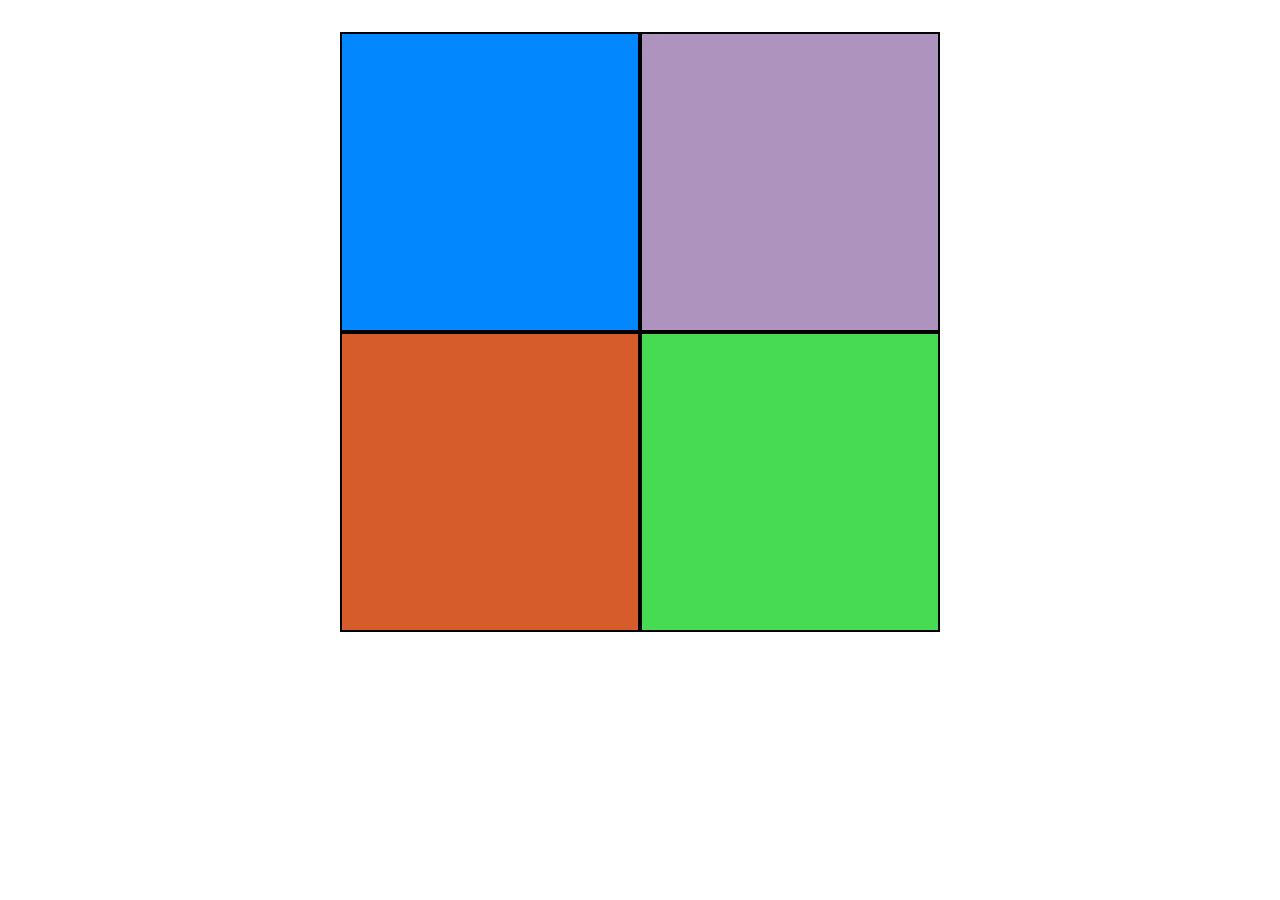
<file: java scripts2/index.html>
<!DOCTYPE html>
<html lang="en">

<head>
  <meta charset="UTF-8" />
  <meta name="viewport" content="width=device-width, initial-scale=1.0" />
  <title>Document</title>
  <script src="style.js" defer></script>
  <link rel="stylesheet" href="style.css" />
</head>

<body>
  <div class="container">

    <div id="box" class="box"></div>
    <div id="box-1" class="box"></div>
    <div id="box-2" class="box"></div>
    <div id="box-3" class="box"></div>
  </div>

</body>

</html>
</file>
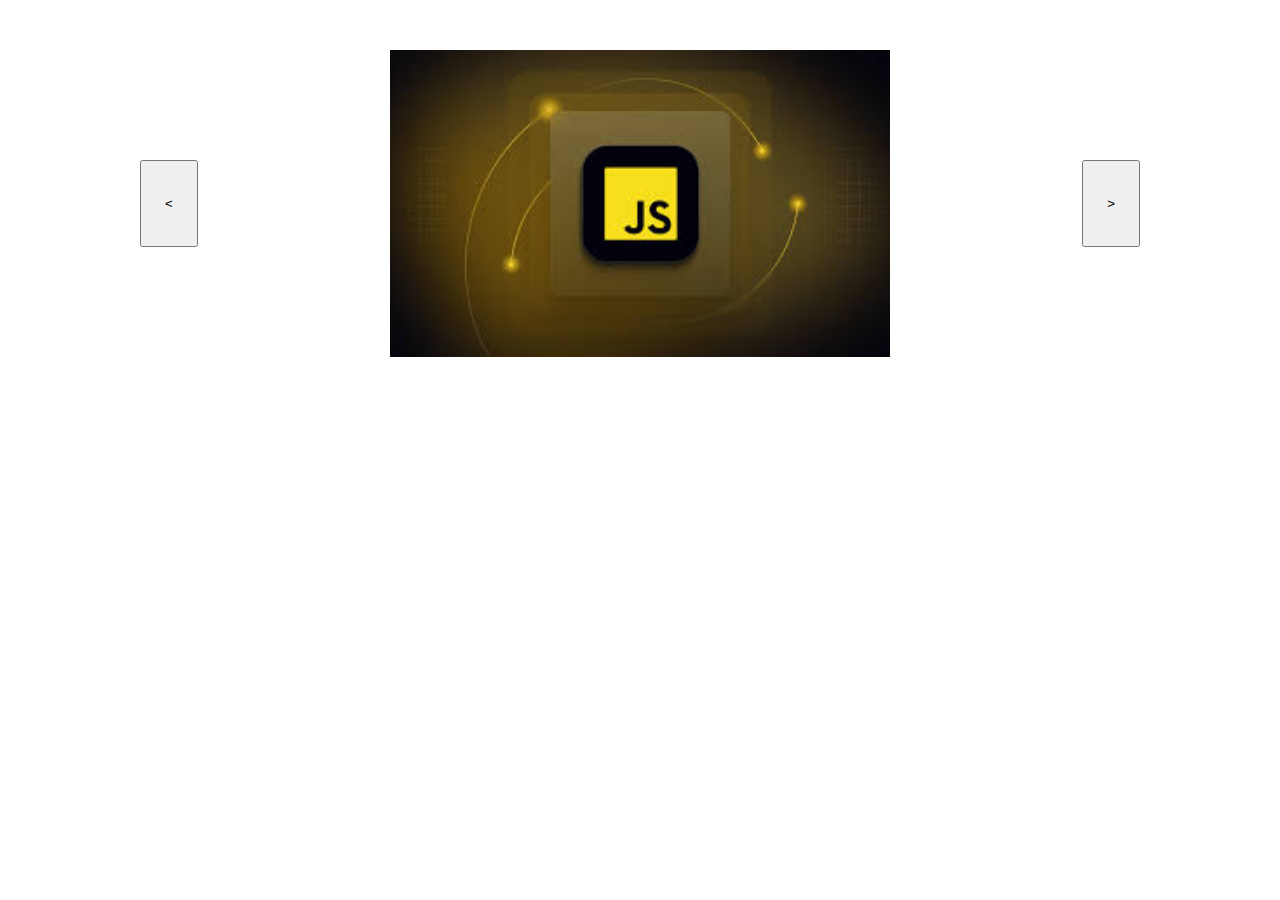
<file: java scripts5/index.html>
<!DOCTYPE html>
<html lang="en">
<head>
    <meta charset="UTF-8">
    <meta http-equiv="X-UA-Compatible" content="IE=edge">
    <meta name="viewport" content="width=device-width, initial-scale=1.0">
    <title>Document</title>
    <script src="style.js" defer></script>
    <link rel="stylesheet" href="style.css">
</head>
<body>
    <div class="body">
    <button onclick="left()" class="btn"> < </button>
    <img id="image" src="./image/js.jpg" alt="">
    
    <button onclick="right()" class="btn"> > </button>
</div>
</body>
</html>
</file>
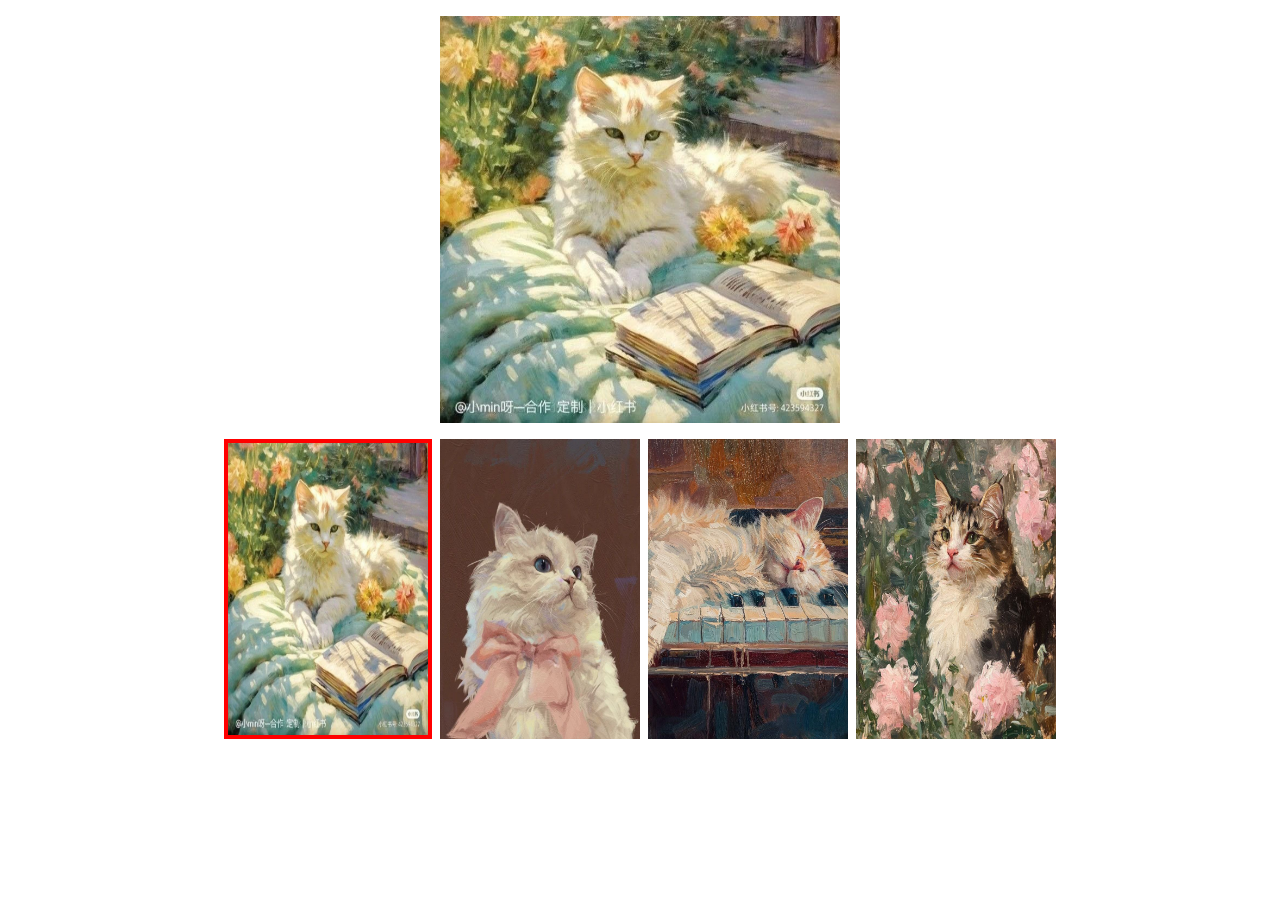
<file: java scripts6/index.html>
<!DOCTYPE html>
<html lang="en">
<head>
    <meta charset="UTF-8">
    <meta http-equiv="X-UA-Compatible" content="IE=edge">
    <meta name="viewport" content="width=device-width, initial-scale=1.0">
    <title>Document</title>
    <link rel="stylesheet" href="style.css">
    <script src="style.js" defer></script>
</head>
<body>
    <img id="main-image" class="harchi" src="./images/1.jpg" alt="" />

    <div class="container">
      <img
        onclick="clickHandler(this)"
        class="selected-image"
        src="./images/1.jpg"
        alt=""
      />
      <img onclick="clickHandler(this)" src="./images/2.jpg" alt="" />
      <img onclick="clickHandler(this)" src="./images/3.jpg" alt="" />
      <img onclick="clickHandler(this)" src="./images/4.jpg" alt="" />
    </div>
</body>
</html>
</file>
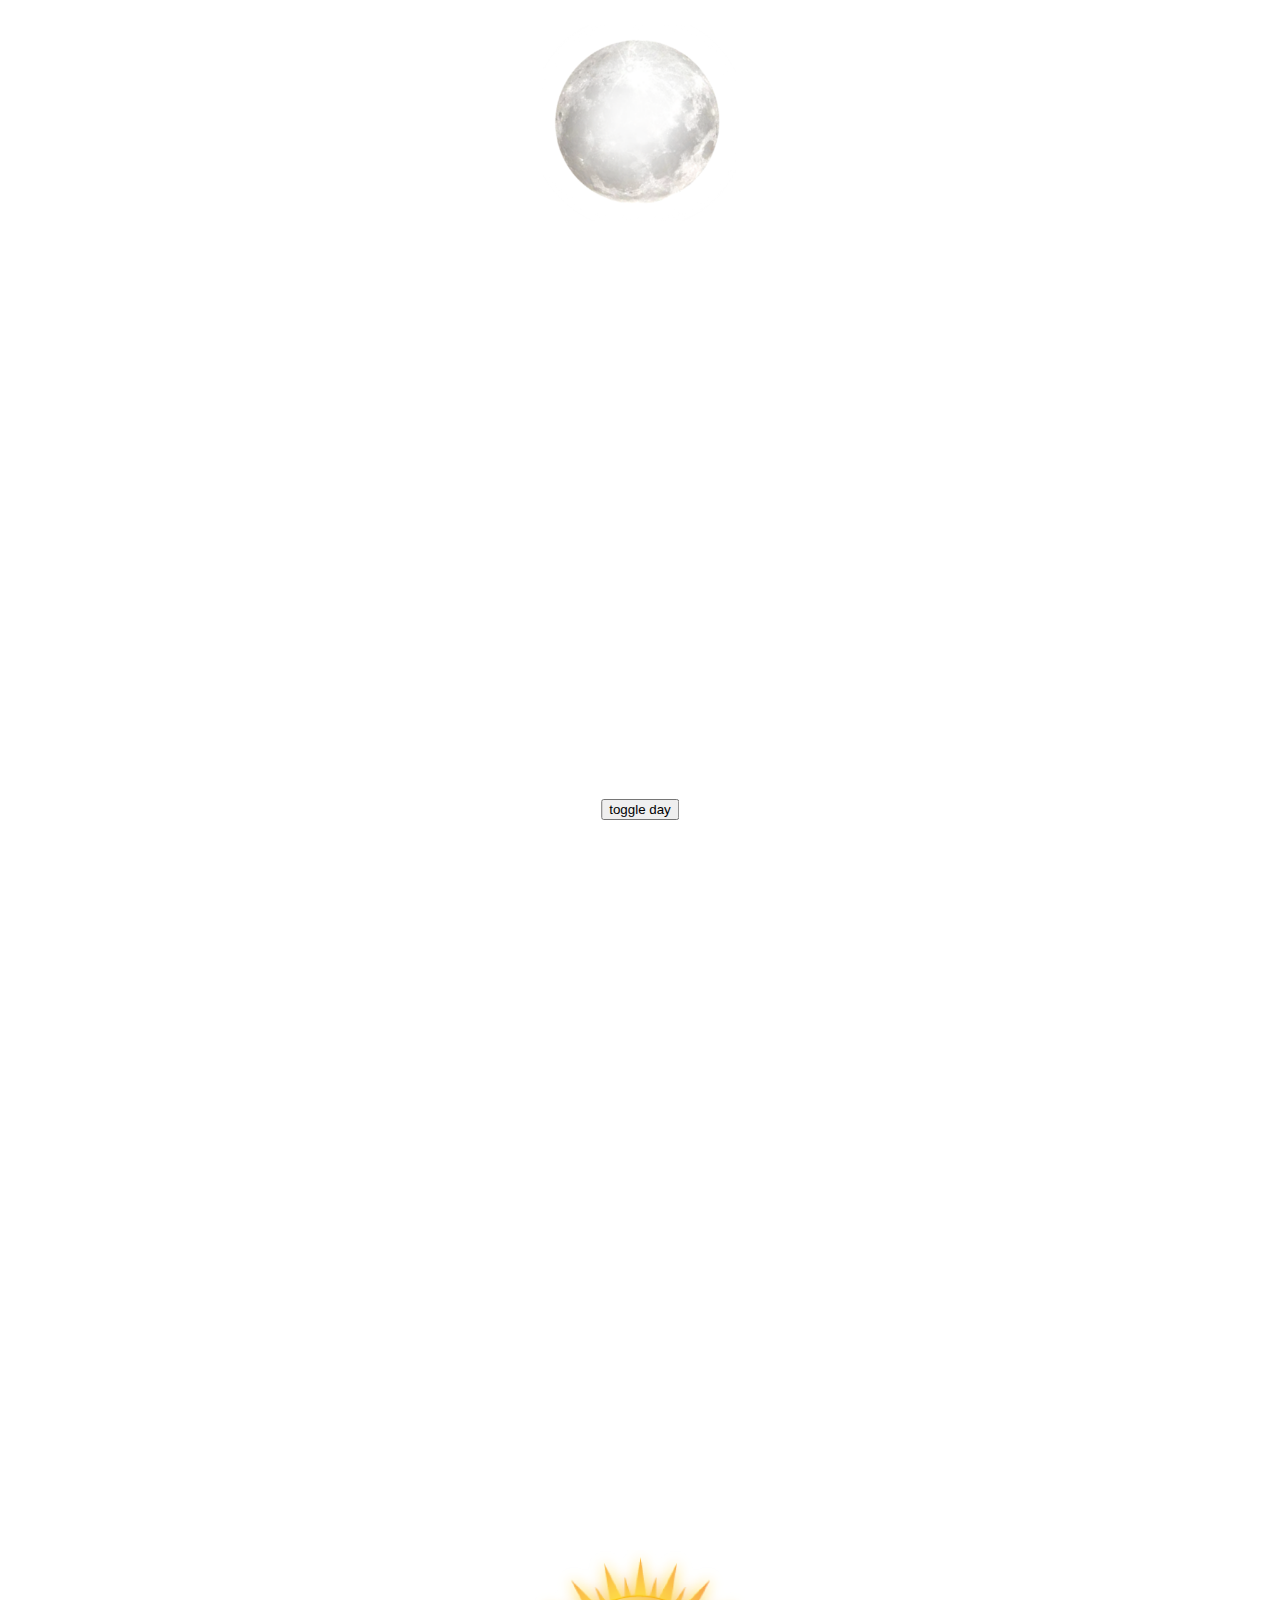
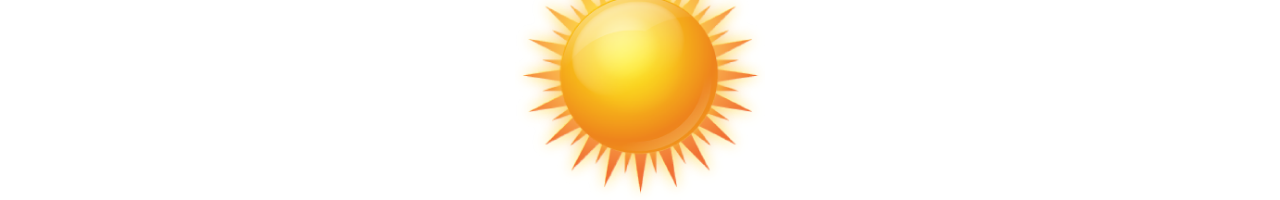
<file: java scripts7/index.html>
<!DOCTYPE html>
<html lang="en">
<head>
    <meta charset="UTF-8">
    <meta http-equiv="X-UA-Compatible" content="IE=edge">
    <meta name="viewport" content="width=device-width, initial-scale=1.0">
    <title>Document</title>
    <link rel="stylesheet" href="style.css">
    <script src="style.js" defer></script>
</head>
<body>
    <div class="container">
        <img class="moon" src="./image/moon.png" alt="" />
        <img class="sun" src="./image/sun.png" alt="" />
      </div>
  
      <button>toggle day</button>
</body>
</html>
</file>
<file: java scripts2/style.css>
.container {
  max-width: 600px;
  margin: 2rem auto;
  display: grid;
  grid-template-columns: 1fr 1fr;

}

.box {
  border: 2px solid black;
  aspect-ratio: 1/1;

}
</file>
<file: java scripts5/style.css>
.body{
    max-width: 1000px;
    margin: 50px auto;
    display: flex;
    justify-content: space-between;
}

.body img{
    width: 50%;
    
}

.btn{
padding: 0px 23px;
margin: 11% 0;
}
</file>
<file: java scripts6/style.css>
#main-image {
    display: block;
    width: 50%;
    max-width: 400px;
    margin: 1rem auto;
  }
  
  .container {
    display: flex;
    justify-content: center;
    max-width: 1280px;
    margin: 1rem auto;
    gap: 0.5rem;
  }
  
  .container img {
    width: 100%;
    max-width: 200px;
  }
  
  .selected-image {
    border: 4px solid red;
  }
</file>
<file: java scripts7/style.css>
body {
    overflow: hidden;
  }
  
  img {
    width: 250px;
    height: 250px;
    object-fit: contain;
  }
  
  .container {
    width: 250px;
    height: 200vh;
    position: absolute;
    top: 0;
    left: 50%;
    transform: translateX(-50%);
    display: flex;
    justify-content: space-between;
    flex-direction: column;
    transition: 0.5s;
    transform-origin: 25% 50%;
  }
  
  button {
    position: absolute;
    bottom: 5rem;
    left: 50%;
    transform: translateX(-50%);
  }
  
  .rotate {
    transform: rotate(180deg);
  }
</file>
